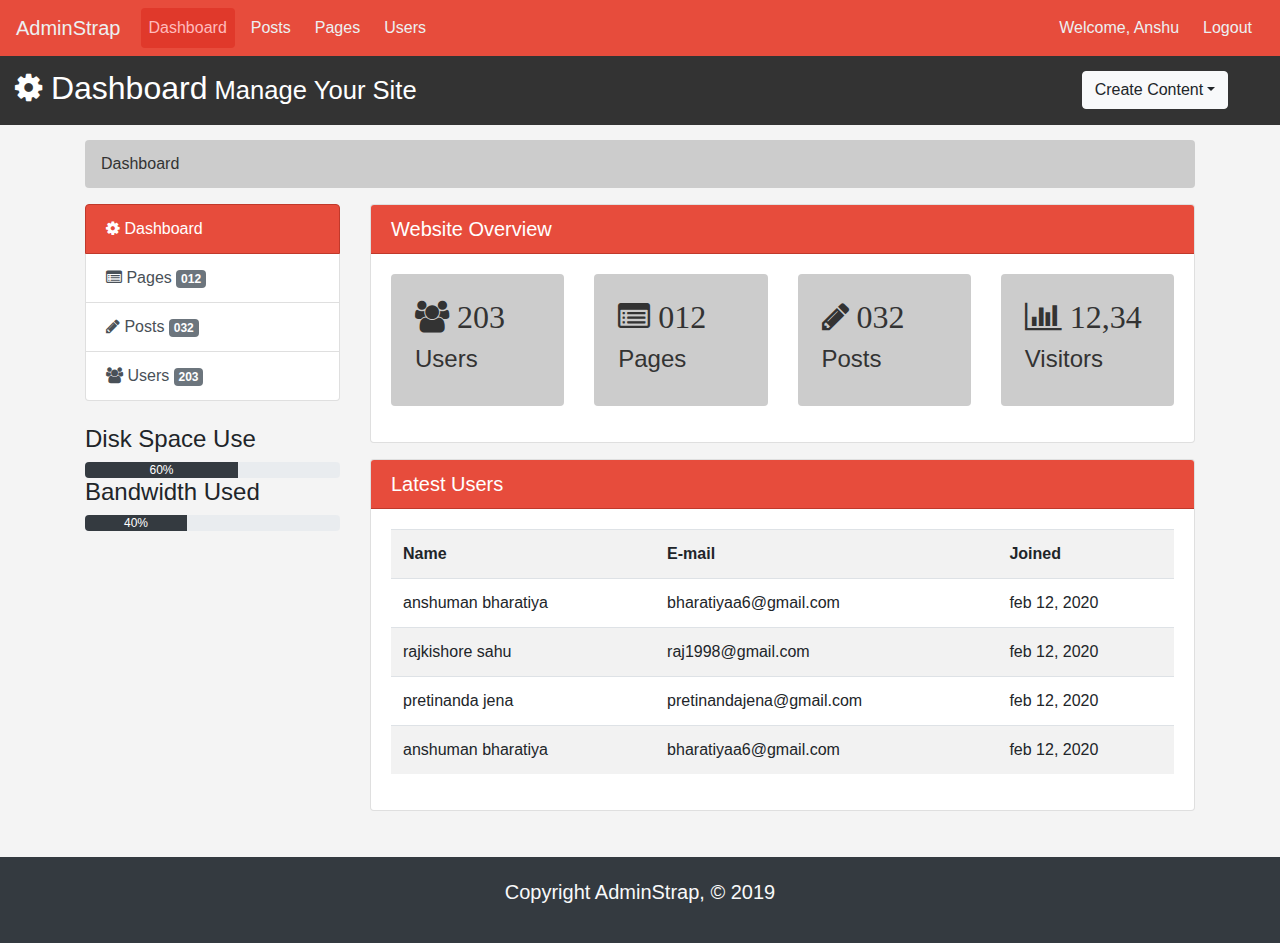
<file: index.html>
<!DOCTYPE html>
<html lang="en">
<head>
	<meta charset="utf-8">
	<meta http-equiv="X-UA-Compatible" content="IE=edge">
	<meta name="viewport" content="width=device-width, initial-scale=1">
	<title>Admin Area | Dashboard </title>
	<link rel="stylesheet" href="css/bootstrap.css">
  <link rel="stylesheet" type="text/css" href="font/css/font-awesome.css">
  <link rel="stylesheet" type="text/css" href="css/style.css">
  <script src="https://cdn.ckeditor.com/4.14.0/standard/ckeditor.js"></script>
</head>
<body>
	<nav class="navbar navbar-expand-lg">
  <a class="navbar-brand" href="#">AdminStrap</a>
  <button class="navbar-toggler" type="button" data-toggle="collapse" data-target="#navbarSupportedContent" aria-controls="navbarSupportedContent" aria-expanded="false" aria-label="Toggle navigation">
    <span class="navbar-toggler-icon"></span>
  </button>

  <div class="collapse navbar-collapse" id="navbarSupportedContent">
    <ul class="navbar-nav mr-auto">
      <li class="nav-item active"><a class="nav-link" href="index.html">Dashboard<span class="sr-only">(current)</span></a></li>
      <li class="nav-item"><a class="nav-link" href="posts.html">Posts</a></li>
      <li class="nav-item"><a class="nav-link" href="pages.html">Pages</a></li>
       <li class="nav-item"><a class="nav-link" href="users.html">Users</a></li>
      
    </ul>
    <ul class="navbar-nav navbar-right">
      <li class="nav-item"><a class="nav-link" href="index.html">Welcome, Anshu  <span class="sr-only">(current)</span></a></li>
      <li class="nav-item"><a class="nav-link" href="login.html">Logout</a></li>
     </ul>
   </div>
</nav>
<header id="header">
  <div class="container-fluid">
    <div class="row">
      <div class=" col-md-10">
        <h2><span class="fa fa-cog mt-3" aria-hidden="true"></span> Dashboard<small> Manage Your Site</small></h2>
      </div>
      <div class="col-md-2">
         <div class="dropdown create">
            <button class="btn btn-light dropdown-toggle" type="button" id="dropdownMenuButton" data-toggle="dropdown" aria-haspopup="true" aria-expanded="false">Create Content</button>
            <div class="dropdown-menu" aria-labelledby="dropdownMenuButton">
              <a class="dropdown-item" href="#" data-toggle="modal" data-target="#addpage">Add Page</a>
              <div class="dropdown-divider"></div>
              <a class="dropdown-item" href="#" data-toggle="modal" data-target="#addpost">Add Post</a>
              <div class="dropdown-divider"></div>
               <a class="dropdown-item" href="#" data-toggle="modal" data-target="#adduser">Add User</a>
            </div>
        </div>
      </div>
    </div>
  </div>
</header>

<section id="breadcrumb">
  <div class="container">
    <ol class="breadcrumb">
      <li class="active">Dashboard </li>
    </ol>
  </div>
</section>
<section id="main">
  <div class="container">
    <div class="row">
      <div class="col-md-3">
        <div class="list-group">
          <a href="index.html" class="list-group-item list-group-item-action active main-color-bg">
          <span class="fa fa-cog"></span> Dashboard</a>
          <a href="pages.html" class="list-group-item list-group-item-action">
          <span class="fa fa-list-alt"></span> Pages <span class="badge badge-secondary"> 012</span></a>
          <a href="posts.html" class="list-group-item list-group-item-action">
          <span class="fa fa-pencil"></span> Posts <span class="badge badge-secondary"> 032</span></a>
          <a href="users.html" class="list-group-item list-group-item-action">
            <span class="fa fa-users"></span> Users <span class="badge badge-secondary"> 203</span></a>
        </div>
        <div class="well my-4">
          <h4>Disk Space Use</h4>
          <div class="progress">
            <div class="progress-bar bg-dark" role="progressbar" aria-valuenow="60" aria-valuemin="0" aria-valuemax="100" style="width:60%">60%</div>
          </div>
          <h4>Bandwidth Used</h4>
          <div class="progress">
            <div class="progress-bar bg-dark" role="progressbar" aria-valuenow="60" aria-valuemin="0" aria-valuemax="100" style="width:40%">40%</div>
          </div>
        </div>
      </div>
      <div class="col-md-9 col-sm-12">
        <div class="card mb-3">
          <h5 class="card-header main-color-bg">Website Overview
           <!--  <h6 class="card-title">Special title treatment</h6> -->
          </h5>
          <div class="card-body">
            <!-- <p class="card-text">With supporting text below as a natural lead-in to additional content.</p> -->
            <div class="card-deck">
              <div class="col-md-3">
                <div class="well breadcrumb p-4">
                  <h2><span class="fa fa-users"> 203</span></h2>
                  <h4>Users</h4>
                </div>
              </div>
              <div class="col-md-3">
                <div class="well breadcrumb p-4">
                  <h2><span class="fa fa-list-alt"> 012</span></h2>
                  <h4>Pages</h4>
                </div>
              </div>
              <div class="col-md-3">
                  <div class="well breadcrumb p-4">
                    <h2><span class="fa fa-pencil"> 032</span></h2>
                    <h4>Posts</h4>
                  </div>
                </div>
              <div class="col-md-3">
                <div class="well breadcrumb p-4">
                  <h2><span class="fa fa-bar-chart"> 12,34</span></h2>
                  <h4>Visitors</h4>
                </div>
              </div>
            </div>
          </div>
        </div>
          <!-- <div class="col-lg-12 col-md-9 col-sm-6"> -->
            <div class="card mb-3">
              <h5 class="card-header card-title main-color-bg">Latest Users
               <!--  <h6 class="card-title">Special title treatment</h6> -->
              </h5>
              <div class="card-body">
                <table class="table table-striped table-hover">
                  <tr>
                    <th>Name</th>
                    <th>E-mail</th>
                    <th>Joined</th>
                  </tr>
                  <tr>
                    <td>anshuman bharatiya </td>
                    <td>bharatiyaa6@gmail.com</td>
                    <td>feb 12, 2020</td>
                  </tr>
                  <tr>
                    <td>rajkishore sahu </td>
                    <td>raj1998@gmail.com</td>
                    <td>feb 12, 2020</td>
                  </tr>
                  <tr>
                    <td>pretinanda jena </td>
                    <td>pretinandajena@gmail.com</td>
                    <td>feb 12, 2020</td>
                  </tr>
                  <tr>
                    <td>anshuman bharatiya </td>
                    <td>bharatiyaa6@gmail.com</td>
                    <td>feb 12, 2020</td>
                 </tr>
                </table>
              </div>
            </div>
          <!-- </div> -->
      </div>
    </div>
  </div>
</section>

<div class="modal fade" id="addpage" tabindex="-1" role="dialog" aria-labelledby="exampleModalLabel" aria-hidden="true" >
  <div class="modal-dialog modal-lg" role="document">
    <div class="modal-content">
      <div class="modal-header">
        <h4 class="modal-title" id="exampleModalLabel">Add Pages</h4>
        <button type="button" class="close" data-dismiss="modal" aria-label="Close">
          <span aria-hidden="true">&times;</span>
        </button>
      </div>
      <div class="modal-body">
        <form action="#" method="post">
              <div class="form-group">
                <label for="pagename">Page Title:</label>
                <input type="text" name="pagename" id="pagename" placeholder="Page Title" class="form-control" autocomplete="off" required="">
              </div>
              <div class="form-group">
                <label for="pagebody">Page Body:</label>
                <textarea class="form-control" placeholder="Page Body" name="editor1" id="editor1" autocomplete="off"></textarea>
              </div>
              <div class="form-group form-check">
                <label class="form-check-label mb-2">
                  <input type="checkbox" name="" class="form-check-input">Published
                </label>
              </div>
              <div class="form-group">
                <label for="metatags">Meta Tags:</label>
                <input type="text" name="metatags" id="metatags" placeholder="Add Some Tags..." class="form-control" autocomplete="off" required="">
              </div>
              <div class="form-group">
                <label for="metadesc">Meta Description:</label>
                <input type="text" name="metadesc" id="metadesc" placeholder="Add Meta Description..." class="form-control" autocomplete="off" required="">
              </div>
              <div class="modal-footer">
                <button type="button" class="btn btn-secondary" data-dismiss="modal">Close</button>
                <button type="button" class="btn btn-success">Save changes</button>
              </div>
              <!-- <input type="submit" name="" class="btn btn-primary" value="sign up"> -->
            </form>
      </div>
    </div>
  </div>
</div>

<script>
  CKEDITOR.replace( 'editor1' );
</script>

<div class="footer text-center bg-dark text-light" style="margin-top: 30px;padding: 20px; font-size: 20px;">
  <p>
    Copyright AdminStrap, &copy; 2019
  </p>
</div>
  <script src="js/jquery.min.js"></script>
  <script src="js/popper.min.js"></script>
  <script src="js/bootstrap.min.js"></script>
</body>
</html>
</file>
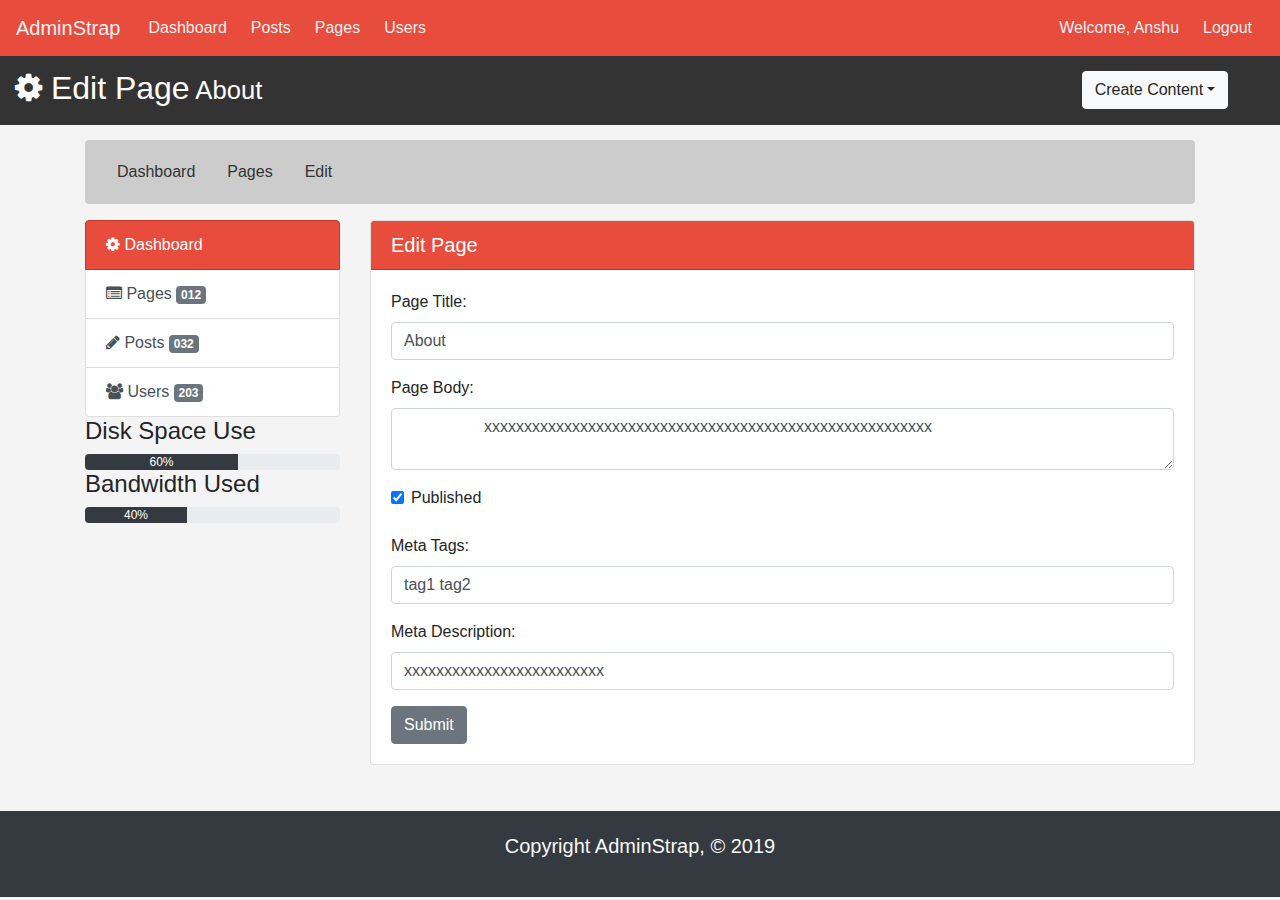
<file: edit.html>
<!DOCTYPE html>
<html lang="en">
<head>
  <meta charset="utf-8">
  <meta http-equiv="X-UA-Compatible" content="IE=edge">
  <meta name="viewport" content="width=device-width, initial-scale=1">
  <title>Admin Area | Edit</title>
  <link rel="stylesheet" href="css/bootstrap.css">
  <link rel="stylesheet" type="text/css" href="font/css/font-awesome.min.css">
  <link rel="stylesheet" type="text/css" href="css/style.css">
  <script src="https://cdn.ckeditor.com/4.14.0/standard/ckeditor.js"></script>
  
</head>
<body>
  <nav class="navbar navbar-expand-lg">
  <a class="navbar-brand" href="#">AdminStrap</a>
  <button class="navbar-toggler" type="button" data-toggle="collapse" data-target="#navbarSupportedContent" aria-controls="navbarSupportedContent" aria-expanded="false" aria-label="Toggle navigation">
    <span class="navbar-toggler-icon"></span>
  </button>

  <div class="collapse navbar-collapse" id="navbarSupportedContent">
    <ul class="navbar-nav mr-auto">
      <li class="nav-item"><a class="nav-link" href="index.html">Dashboard<span class="sr-only">(current)</span></a></li>
      <li class="nav-item"><a class="nav-link" href="posts.html">Posts</a></li>
      <li class="nav-item"><a class="nav-link" href="pages.html">Pages</a></li>
       <li class="nav-item"><a class="nav-link" href="users.html">Users</a></li>
      
    </ul>
    <ul class="navbar-nav navbar-right">
      <li class="nav-item"><a class="nav-link" href="index.html">Welcome, Anshu  <span class="sr-only">(current)</span></a></li>
      <li class="nav-item"><a class="nav-link" href="login.html">Logout</a></li>
     </ul>
   </div>
</nav>
<header id="header">
  <div class="container-fluid">
    <div class="row">
      <div class=" col-md-10">
        <h2><span class="fa fa-cog mt-3" aria-hidden="true"></span> Edit Page<small> About</small></h2>
      </div>
      <div class="col-md-2">
         <div class="dropdown create">
            <button class="btn btn-light dropdown-toggle" type="button" id="dropdownMenuButton" data-toggle="dropdown" aria-haspopup="true" aria-expanded="false">Create Content</button>
            <div class="dropdown-menu" aria-labelledby="dropdownMenuButton">
              <a class="dropdown-item" href="#" data-toggle="modal" data-target="#addpage">Add Page</a>
              <div class="dropdown-divider"></div>
              <a class="dropdown-item" href="#" data-toggle="modal" data-target="#addpost">Add Post</a>
              <div class="dropdown-divider"></div>
               <a class="dropdown-item" href="#" data-toggle="modal" data-target="#adduser">Add User</a>
            </div>
        </div>
      </div>
    </div>
  </div>
</header>

<section id="breadcrumb">
  <div class="container">
    <ol class="breadcrumb">
      <li><a href="index.html" class="nav-link">Dashboard</a></li>
      <li><a href="pages.html" class="nav-link">Pages</a></li>
      <li><a class="nav-link"> Edit </a></li>
    </ol>
  </div>
</section>

<section id="main">
  <div class="container">
    <div class="row">
      <div class="col-md-3">
        <div class="list-group">
          <a href="index.html" class="list-group-item list-group-item-action active main-color-bg">
          <span class="fa fa-cog"></span> Dashboard</a>
          <a href="pages.html" class="list-group-item list-group-item-action">
          <span class="fa fa-list-alt"></span> Pages <span class="badge badge-secondary"> 012</span></a>
          <a href="posts.html" class="list-group-item list-group-item-action">
          <span class="fa fa-pencil"></span> Posts <span class="badge badge-secondary"> 032</span></a>
          <a href="users.html" class="list-group-item list-group-item-action">
            <span class="fa fa-users"></span> Users <span class="badge badge-secondary"> 203</span></a>
        </div>
        <div class="well">
          <h4>Disk Space Use</h4>
          <div class="progress">
            <div class="progress-bar bg-dark" role="progressbar" aria-valuenow="60" aria-valuemin="0" aria-valuemax="100" style="width:60%">60%</div>
          </div>
          <h4>Bandwidth Used</h4>
          <div class="progress">
            <div class="progress-bar bg-dark" role="progressbar" aria-valuenow="60" aria-valuemin="0" aria-valuemax="100" style="width:40%">40%</div>
          </div>
        </div>
      </div>
      <div class="col-md-9">
        <div class="card mb-3"> 
          <h5 class="card-header main-color-bg"> Edit Page
           <!--  <h6 class="card-title">Special title treatment</h6> -->
          </h5>
          <div class="card-body">
            <!-- <p class="card-text">With supporting text below as a natural lead-in to additional content.</p> -->
            <form action="#" method="post">
              <div class="form-group">
                <label for="pagename">Page Title:</label>
                <input type="text" name="pagename" id="pagename" placeholder="Page Title" class="form-control" autocomplete="off" value="About" required="">
              </div>
              <div class="form-group">
                <label for="pagebody">Page Body:</label>
                <textarea class="form-control" placeholder="Page Body" name="editor1" id="editor1" autocomplete="off">
                  xxxxxxxxxxxxxxxxxxxxxxxxxxxxxxxxxxxxxxxxxxxxxxxxxxxxxxxx
                </textarea>
              </div>
              <div class="form-group form-check">
                <label class="form-check-label mb-2">
                  <input type="checkbox" name="" class="form-check-input" checked>Published
                </label>
              </div>
              <div class="form-group">
                <label for="metatags">Meta Tags:</label>
                <input type="text" name="metatags" id="metatags" placeholder="Add Some Tags..." class="form-control" autocomplete="off" value="tag1 tag2" required="">
              </div>
              <div class="form-group">
                <label for="metadesc">Meta Description:</label>
                <input type="text" name="metadesc" id="metadesc" placeholder="Add Meta Description..." class="form-control" autocomplete="off" value="xxxxxxxxxxxxxxxxxxxxxxxxx" required="">
              </div>
              <input type="submit" name="submit" class="btn btn-secondary" value="Submit">
            </form>
          </div>
        </div>
      </div>
    </div>
  </div>
</section>

<div class="modal fade" id="addpage" tabindex="-1" role="dialog" aria-labelledby="exampleModalLabel" aria-hidden="true" >
  <div class="modal-dialog modal-lg" role="document">
    <div class="modal-content">
      <div class="modal-header">
        <h4 class="modal-title" id="exampleModalLabel">Add Pages</h4>
        <button type="button" class="close" data-dismiss="modal" aria-label="Close">
          <span aria-hidden="true">&times;</span>
        </button>
      </div>
      <div class="modal-body">
        <form action="#" method="post">
              <div class="form-group">
                <label for="pagename">Page Title:</label>
                <input type="text" name="pagename" id="pagename" placeholder="Page Title" class="form-control" autocomplete="off" required="">
              </div>
              <div class="form-group">
                <label for="pagebody">Page Body:</label>
                <textarea class="form-control" placeholder="Page Body" name="editor2" id="editor2" autocomplete="off"></textarea>
              </div>
              <div class="form-group form-check">
                <label class="form-check-label mb-2">
                  <input type="checkbox" name="" class="form-check-input">Published
                </label>
              </div>
              <div class="form-group">
                <label for="metatags">Meta Tags:</label>
                <input type="text" name="metatags" id="metatags" placeholder="Add Some Tags..." class="form-control" autocomplete="off" required="">
              </div>
              <div class="form-group">
                <label for="metadesc">Meta Description:</label>
                <input type="text" name="metadesc" id="metadesc" placeholder="Add Meta Description..." class="form-control" autocomplete="off" required="">
              </div>
              <div class="modal-footer">
                <button type="button" class="btn btn-secondary" data-dismiss="modal">Close</button>
                <button type="button" class="btn btn-success">Save changes</button>
              </div>
              <!-- <input type="submit" name="" class="btn btn-primary" value="sign up"> -->
            </form>
      </div>
    </div>
  </div>
</div>

<script>
  CKEDITOR.replace( 'editor1');
  CKEDITOR.replace( 'editor2');

</script>

<div class="footer text-center bg-dark text-light" style="margin-top: 30px;padding: 20px; font-size: 20px;">
  <p>
    Copyright AdminStrap, &copy; 2019
  </p>
</div>
  <script src="js/jquery.min.js"></script>
  <script src="js/popper.min.js"></script>
  <script src="js/bootstrap.min.js"></script>
</body>
</html>
</file>
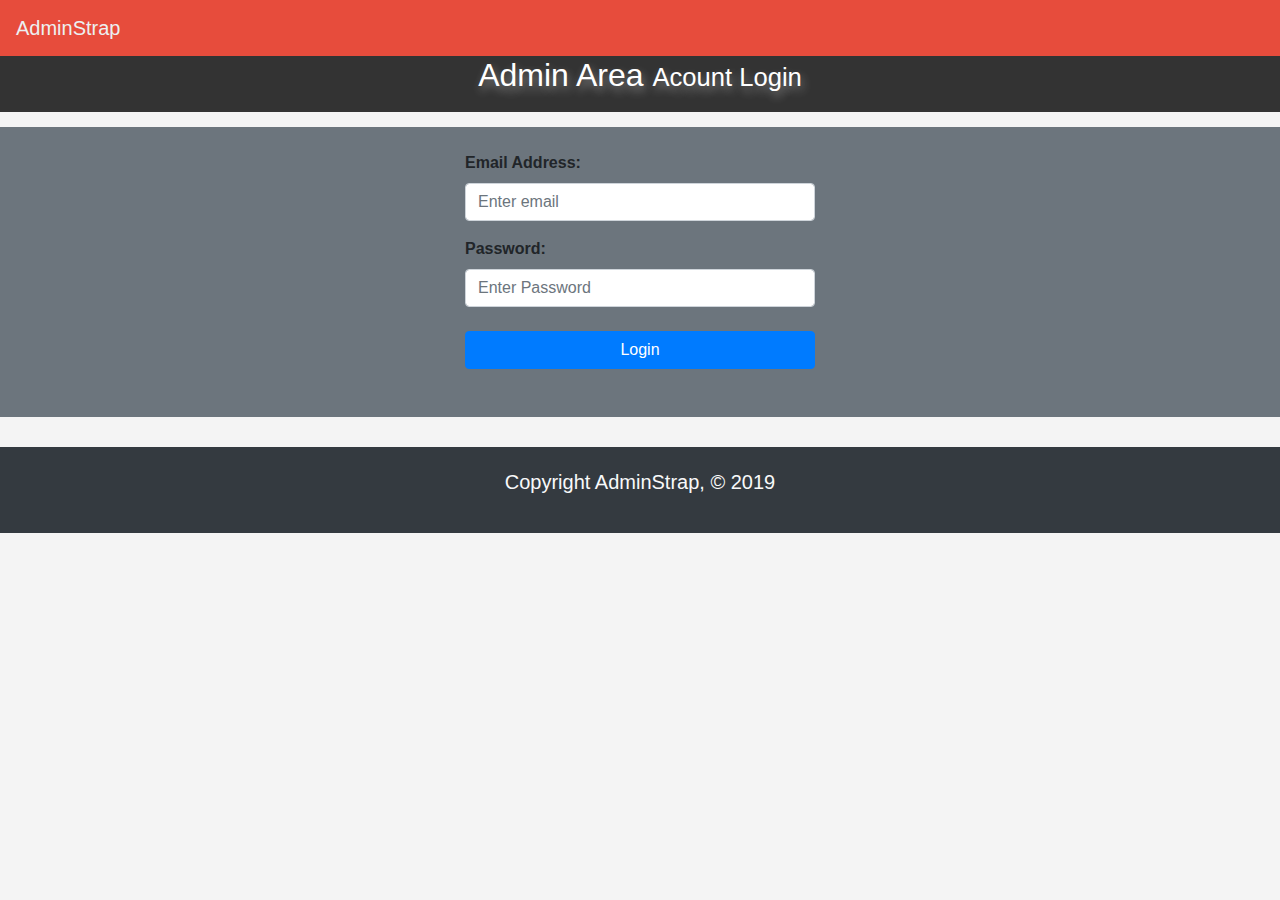
<file: login.html>
<!DOCTYPE html>
<html lang="en">
<head>
  <meta charset="utf-8">
  <meta http-equiv="X-UA-Compatible" content="IE=edge">
  <meta name="viewport" content="width=device-width, initial-scale=1">
  <title>Admin Area | Login </title>
  <link rel="stylesheet" href="css/bootstrap.css">
  <link rel="stylesheet" type="text/css" href="font/css/font-awesome.min.css">
  <link rel="stylesheet" type="text/css" href="css/style.css">
  <script src="https://cdn.ckeditor.com/4.14.0/standard/ckeditor.js"></script>
</head>
<body>
  <nav class="navbar navbar-expand-lg">
  <a class="navbar-brand" href="#">AdminStrap</a>
  <div class="collapse navbar-collapse" id="navbarSupportedContent">
    
   </div>
</nav>
<header id="header">
  <div class="container-fluid">
    <div class="row">
      <div class=" col-md-12">
        <h2 class="text-center" style="text-shadow: 2px 5px 10px rgba(255,255,255,0.4)">Admin Area <small> Acount Login</small></h2>
      </div>
    </div>
  </div>
</header>

<section id="main" class="bg-secondary">
  <div class="container mt-2">
    <div class="row">  
      <div class="col-md-4 pb-5" style="margin:auto;">
       <form id="login" action="index.html" class="well">
         <div class="form-group mt-4">
           <label><b>Email Address:</b></label>
           <input type="email" name="email" autocomplete="off" placeholder="Enter email" class="form-control" required="">
         </div>
         <div class="form-group">
           <label><b>Password:</b></label>
           <input type="password" name="password" placeholder="Enter Password" class="form-control" required="">
         </div>
         <input type="submit" name="login" class="btn btn-block btn-primary mt-4" value="Login">
       </form>
           
      </div>
    </div>
  </div>
</section>

<div class="footer text-center bg-dark text-light" style="margin-top: 30px;padding: 20px; font-size: 20px;">
  <p>
    Copyright AdminStrap, &copy; 2019
  </p>
</div>
  <script src="js/jquery.min.js"></script>
  <script src="js/popper.min.js"></script>
  <script src="js/bootstrap.min.js"></script>

</body>
</html>
</file>
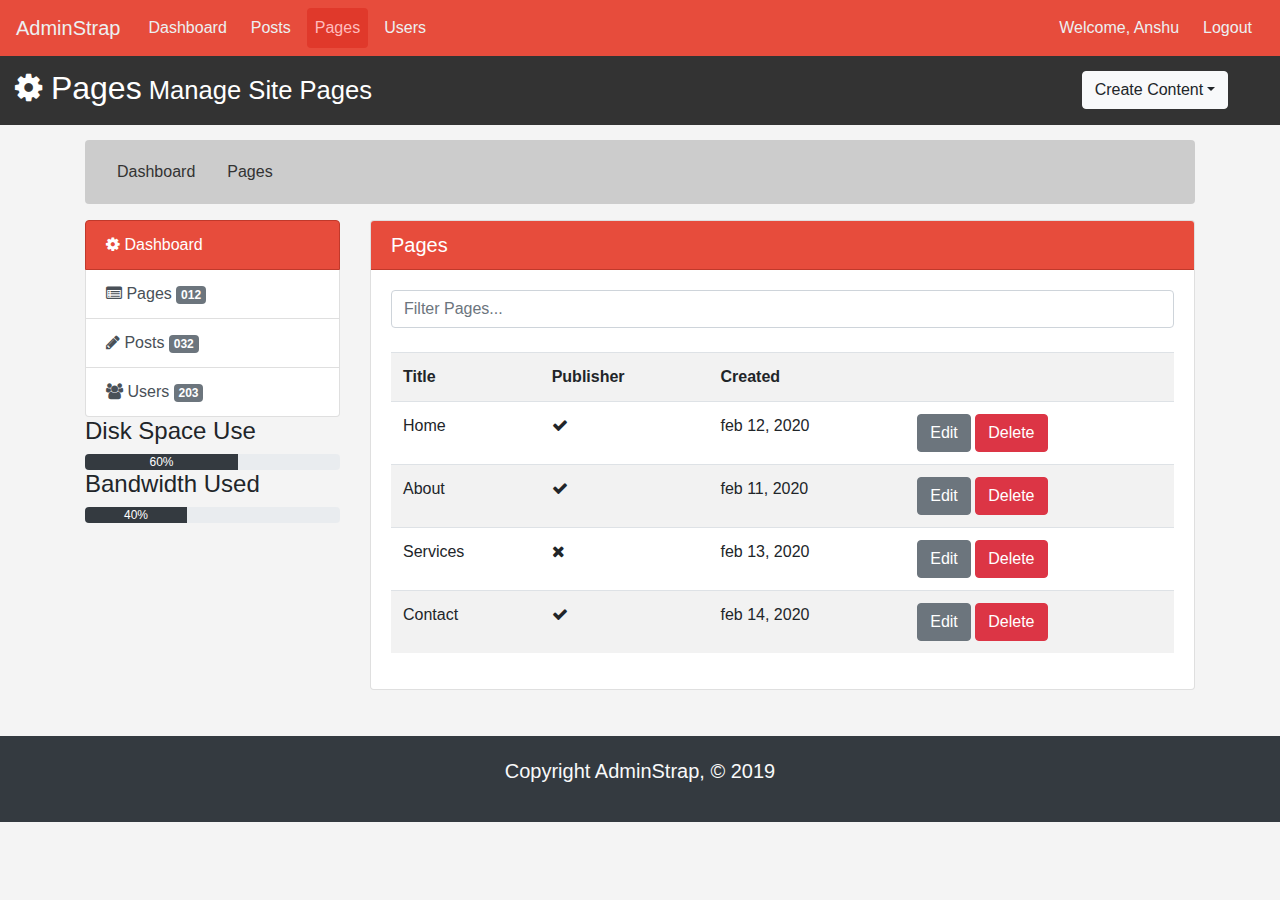
<file: pages.html>
<!DOCTYPE html>
<html lang="en">
<head>
  <meta charset="utf-8">
  <meta http-equiv="X-UA-Compatible" content="IE=edge">
  <meta name="viewport" content="width=device-width, initial-scale=1">
  <title>Admin Area | Pages</title>
  <link rel="stylesheet" href="css/bootstrap.css">
  <link rel="stylesheet" type="text/css" href="font/css/font-awesome.min.css">
  <link rel="stylesheet" type="text/css" href="css/style.css">
  <script src="https://cdn.ckeditor.com/4.14.0/standard/ckeditor.js"></script>
</head>
<body>
  <nav class="navbar navbar-expand-lg">
  <a class="navbar-brand" href="#">AdminStrap</a>
  <button class="navbar-toggler" type="button" data-toggle="collapse" data-target="#navbarSupportedContent" aria-controls="navbarSupportedContent" aria-expanded="false" aria-label="Toggle navigation">
    <span class="navbar-toggler-icon"></span>
  </button>

  <div class="collapse navbar-collapse" id="navbarSupportedContent">
    <ul class="navbar-nav mr-auto">
      <li class="nav-item"><a class="nav-link" href="index.html">Dashboard<span class="sr-only">(current)</span></a></li>
      <li class="nav-item"><a class="nav-link" href="posts.html">Posts</a></li>
      <li class="nav-item active"><a class="nav-link" href="pages.html">Pages</a></li>
       <li class="nav-item"><a class="nav-link" href="users.html">Users</a></li>
      
    </ul>
    <ul class="navbar-nav navbar-right">
      <li class="nav-item"><a class="nav-link" href="index.html">Welcome, Anshu  <span class="sr-only">(current)</span></a></li>
      <li class="nav-item"><a class="nav-link" href="login.html">Logout</a></li>
     </ul>
   </div>
</nav>
<header id="header">
  <div class="container-fluid">
    <div class="row">
      <div class=" col-md-10">
        <h2><span class="fa fa-cog mt-3" aria-hidden="true"></span> Pages<small> Manage Site Pages</small></h2>
      </div>
      <div class="col-md-2">
         <div class="dropdown create">
            <button class="btn btn-light dropdown-toggle" type="button" id="dropdownMenuButton" data-toggle="dropdown" aria-haspopup="true" aria-expanded="false">Create Content</button>
            <div class="dropdown-menu" aria-labelledby="dropdownMenuButton">
              <a class="dropdown-item" href="#" data-toggle="modal" data-target="#addpage">Add Page</a>
              <div class="dropdown-divider"></div>
              <a class="dropdown-item" href="#" data-toggle="modal" data-target="#addpost">Add Post</a>
              <div class="dropdown-divider"></div>
               <a class="dropdown-item" href="#" data-toggle="modal" data-target="#adduser">Add User</a>
            </div>
        </div>
      </div>
    </div>
  </div>
</header>

<section id="breadcrumb">
  <div class="container">
    <ol class="breadcrumb">
      <li><a href="index.html" class="nav-link">Dashboard</a></li>
      <li><a class="nav-link"> Pages </a></li>
    </ol>
  </div>
</section>

<section id="main">
  <div class="container">
    <div class="row">
      <div class="col-md-3">
        <div class="list-group">
          <a href="index.html" class="list-group-item list-group-item-action active main-color-bg">
          <span class="fa fa-cog"></span> Dashboard</a>
          <a href="pages.html" class="list-group-item list-group-item-action">
          <span class="fa fa-list-alt"></span> Pages <span class="badge badge-secondary"> 012</span></a>
          <a href="posts.html" class="list-group-item list-group-item-action">
          <span class="fa fa-pencil"></span> Posts <span class="badge badge-secondary"> 032</span></a>
          <a href="users.html" class="list-group-item list-group-item-action">
            <span class="fa fa-users"></span> Users <span class="badge badge-secondary"> 203</span></a>
        </div>
        <div class="well">
          <h4>Disk Space Use</h4>
          <div class="progress">
            <div class="progress-bar bg-dark" role="progressbar" aria-valuenow="60" aria-valuemin="0" aria-valuemax="100" style="width:60%">60%</div>
          </div>
          <h4>Bandwidth Used</h4>
          <div class="progress">
            <div class="progress-bar bg-dark" role="progressbar" aria-valuenow="60" aria-valuemin="0" aria-valuemax="100" style="width:40%">40%</div>
          </div>
        </div>
      </div>
      <div class="col-md-9">
        <div class="card mb-3"> 
          <h5 class="card-header main-color-bg"> Pages
           <!--  <h6 class="card-title">Special title treatment</h6> -->
          </h5>
          <div class="card-body">
            <!-- <p class="card-text">With supporting text below as a natural lead-in to additional content.</p> -->
            <div class="row">
              <div class="col-md-12">
                <input type="" name="" class="form-control" placeholder="Filter Pages...">
              </div>
            </div>
            <br>
            <table class="table table-striped table-hover">
              <tr>
                <th>Title</th>
                <th>Publisher</th>
                <th>Created</th>
                <th></th>
              </tr>
              <tr>
                <td>Home</td>
                <td><span class="fa fa-check" aria-hidden="true"></span></td>
                <td>feb 12, 2020</td>
                <td><a href="edit.html" class="btn btn-secondary">Edit</a>  <a href="#" class="btn btn-danger">Delete</a></td>
              </tr>
              <tr>
                <td>About</td>
                <td><span class="fa fa-check" aria-hidden="true"></span></td>
                <td>feb 11, 2020</td>
                <td><a href="edit.html" class="btn btn-secondary">Edit</a>  <a href="#" class="btn btn-danger">Delete</a></td>
              </tr>
              <tr>
                <td>Services</td>
                <td><span class="fa fa-remove" aria-hidden="true"></span></td>
                <td>feb 13, 2020</td>
                <td><a href="edit.html" class="btn btn-secondary">Edit</a>  <a href="#" class="btn btn-danger">Delete</a></td>
              </tr> 
              <tr>
                <td>Contact</td>
                <td><span class="fa fa-check" aria-hidden="true"></span></td>
                <td>feb 14, 2020</td>
                <td><a href="edit.html" class="btn btn-secondary">Edit</a>  <a href="#" class="btn btn-danger">Delete</a></td>
              </tr>
            </table>

          </div>
        </div>
           
      </div>
    </div>
  </div>
</section>

<div class="modal fade" id="addpage" tabindex="-1" role="dialog" aria-labelledby="exampleModalLabel" aria-hidden="true" >
  <div class="modal-dialog modal-lg" role="document">
    <div class="modal-content">
      <div class="modal-header">
        <h4 class="modal-title" id="exampleModalLabel">Add Pages</h4>
        <button type="button" class="close" data-dismiss="modal" aria-label="Close">
          <span aria-hidden="true">&times;</span>
        </button>
      </div>
      <div class="modal-body">
        <form action="#" method="post">
              <div class="form-group">
                <label for="pagename">Page Title:</label>
                <input type="text" name="pagename" id="pagename" placeholder="Page Title" class="form-control" autocomplete="off" required="">
              </div>
              <div class="form-group">
                <label for="pagebody">Page Body:</label>
                <textarea class="form-control" placeholder="Page Body" name="editor1" id="editor1" autocomplete="off"></textarea>
              </div>
              <div class="form-group form-check">
                <label class="form-check-label mb-2">
                  <input type="checkbox" name="" class="form-check-input">Published
                </label>
              </div>
              <div class="form-group">
                <label for="metatags">Meta Tags:</label>
                <input type="text" name="metatags" id="metatags" placeholder="Add Some Tags..." class="form-control" autocomplete="off" required="">
              </div>
              <div class="form-group">
                <label for="metadesc">Meta Description:</label>
                <input type="text" name="metadesc" id="metadesc" placeholder="Add Meta Description..." class="form-control" autocomplete="off" required="">
              </div>
              <div class="modal-footer">
                <button type="button" class="btn btn-secondary" data-dismiss="modal">Close</button>
                <button type="button" class="btn btn-success">Save changes</button>
              </div>
              <!-- <input type="submit" name="" class="btn btn-primary" value="sign up"> -->
            </form>
      </div>
    </div>
  </div>
</div>

<script>
  CKEDITOR.replace( 'editor1' );
</script>

<div class="footer text-center bg-dark text-light" style="margin-top: 30px;padding: 20px; font-size: 20px;">
  <p>
    Copyright AdminStrap, &copy; 2019
  </p>
</div>
  <script src="js/jquery.min.js"></script>
  <script src="js/popper.min.js"></script>
  <script src="js/bootstrap.min.js"></script>

</body>
</html>
</file>
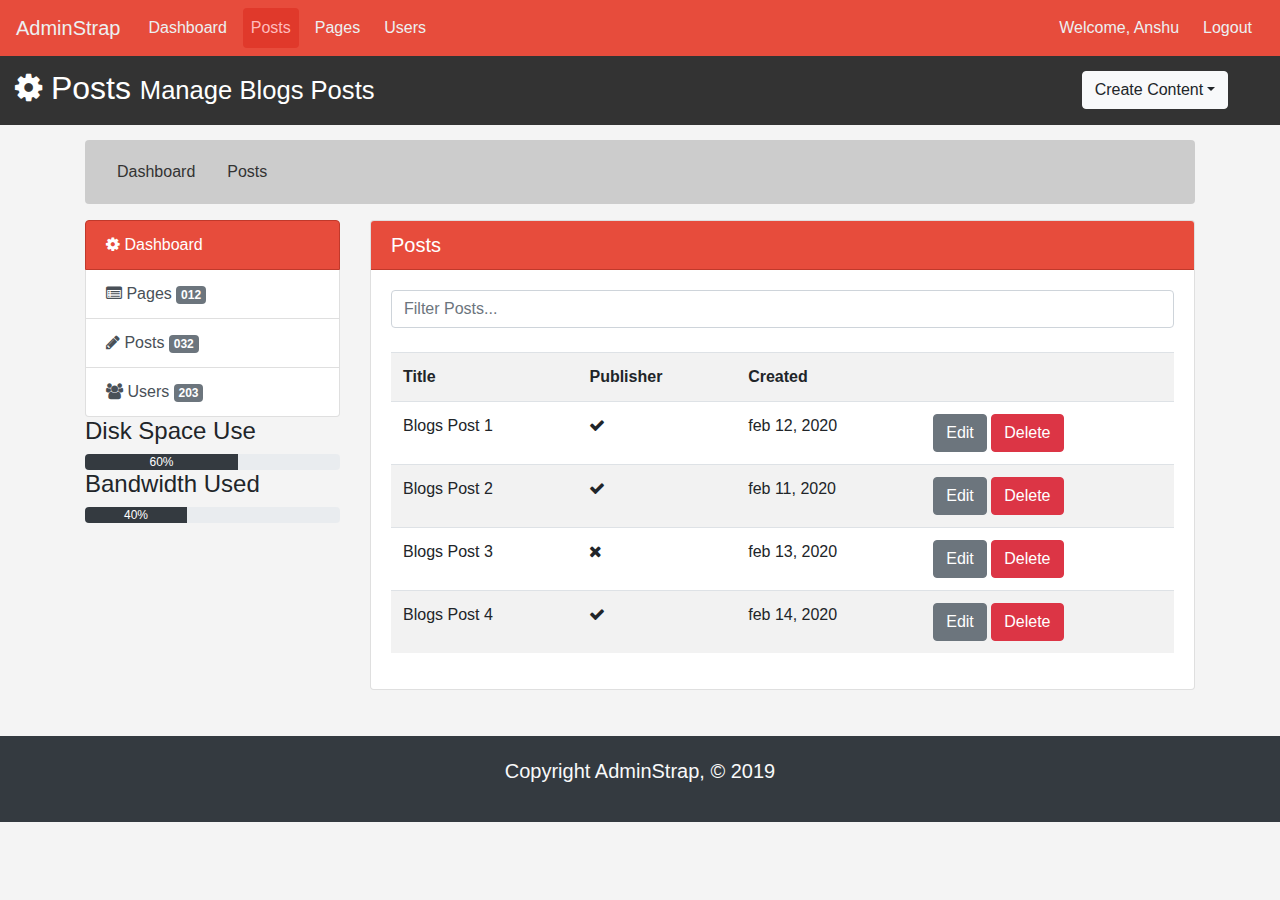
<file: posts.html>
<!DOCTYPE html>
<html lang="en">
<head>
  <meta charset="utf-8">
  <meta http-equiv="X-UA-Compatible" content="IE=edge">
  <meta name="viewport" content="width=device-width, initial-scale=1">
  <title>Admin Area | Posts </title>
  <link rel="stylesheet" href="css/bootstrap.css">
  <link rel="stylesheet" type="text/css" href="font/css/font-awesome.min.css">
  <link rel="stylesheet" type="text/css" href="css/style.css">
  <script src="https://cdn.ckeditor.com/4.14.0/standard/ckeditor.js"></script>

</head>
<body>
  <nav class="navbar navbar-expand-lg">
  <a class="navbar-brand" href="#">AdminStrap</a>
  <button class="navbar-toggler" type="button" data-toggle="collapse" data-target="#navbarSupportedContent" aria-controls="navbarSupportedContent" aria-expanded="false" aria-label="Toggle navigation">
    <span class="navbar-toggler-icon"></span>
  </button>

  <div class="collapse navbar-collapse" id="navbarSupportedContent">
    <ul class="navbar-nav mr-auto">
      <li class="nav-item"><a class="nav-link" href="index.html">Dashboard<span class="sr-only">(current)</span></a></li>
      <li class="nav-item active"><a class="nav-link" href="posts.html">Posts</a></li>
      <li class="nav-item"><a class="nav-link" href="pages.html">Pages</a></li>
       <li class="nav-item"><a class="nav-link" href="users.html">Users</a></li>
      
    </ul>
    <ul class="navbar-nav navbar-right">
      <li class="nav-item"><a class="nav-link" href="index.html">Welcome, Anshu  <span class="sr-only">(current)</span></a></li>
      <li class="nav-item"><a class="nav-link" href="login.html">Logout</a></li>
     </ul>
   </div>
</nav>
<header id="header">
  <div class="container-fluid">
    <div class="row">
      <div class=" col-md-10">
        <h2><span class="fa fa-cog mt-3" aria-hidden="true"></span> Posts <small> Manage Blogs Posts</small></h2>
      </div>
      <div class="col-md-2">
         <div class="dropdown create">
            <button class="btn btn-light dropdown-toggle" type="button" id="dropdownMenuButton" data-toggle="dropdown" aria-haspopup="true" aria-expanded="false">Create Content</button>
            <div class="dropdown-menu" aria-labelledby="dropdownMenuButton">
              <a class="dropdown-item" href="#" data-toggle="modal" data-target="#addpage">Add Page</a>
              <div class="dropdown-divider"></div>
              <a class="dropdown-item" href="#" data-toggle="modal" data-target="#addpost">Add Post</a>
              <div class="dropdown-divider"></div>
               <a class="dropdown-item" href="#" data-toggle="modal" data-target="#adduser">Add User</a>
            </div>
        </div>
      </div>
    </div>
  </div>
</header>

<section id="breadcrumb">
  <div class="container">
    <ol class="breadcrumb">
      <li><a href="index.html" class="nav-link">Dashboard</a></li>
      <li><a class="nav-link"> Posts </a></li>
    </ol>
  </div>
</section>

<section id="main">
  <div class="container">
    <div class="row">
      <div class="col-md-3">
        <div class="list-group">
          <a href="index.html" class="list-group-item list-group-item-action active main-color-bg">
          <span class="fa fa-cog"></span> Dashboard</a>
          <a href="pages.html" class="list-group-item list-group-item-action">
          <span class="fa fa-list-alt"></span> Pages <span class="badge badge-secondary"> 012</span></a>
          <a href="posts.html" class="list-group-item list-group-item-action">
          <span class="fa fa-pencil"></span> Posts <span class="badge badge-secondary"> 032</span></a>
          <a href="users.html" class="list-group-item list-group-item-action">
            <span class="fa fa-users"></span> Users <span class="badge badge-secondary"> 203</span></a>
        </div>
        <div class="well">
          <h4>Disk Space Use</h4>
          <div class="progress">
            <div class="progress-bar bg-dark" role="progressbar" aria-valuenow="60" aria-valuemin="0" aria-valuemax="100" style="width:60%">60%</div>
          </div>
          <h4>Bandwidth Used</h4>
          <div class="progress">
            <div class="progress-bar bg-dark" role="progressbar" aria-valuenow="60" aria-valuemin="0" aria-valuemax="100" style="width:40%">40%</div>
          </div>
        </div>
      </div>
      <div class="col-md-9">
        <div class="card mb-3"> 
          <h5 class="card-header main-color-bg"> Posts
           <!--  <h6 class="card-title">Special title treatment</h6> -->
          </h5>
          <div class="card-body">
            <!-- <p class="card-text">With supporting text below as a natural lead-in to additional content.</p> -->
            <div class="row">
              <div class="col-md-12">
                <input type="" name="" class="form-control" placeholder="Filter Posts...">
              </div>
            </div>
            <br>
            <table class="table table-striped table-hover">
              <tr>
                <th>Title</th>
                <th>Publisher</th>
                <th>Created</th>
                <th></th>
              </tr>
              <tr>
                <td>Blogs Post 1</td>
                <td><span class="fa fa-check" aria-hidden="true"></span></td>
                <td>feb 12, 2020</td>
                <td><a href="edit.html" class="btn btn-secondary">Edit</a>  <a href="#" class="btn btn-danger">Delete</a></td>
              </tr>
              <tr>
                <td>Blogs Post 2</td>
                <td><span class="fa fa-check" aria-hidden="true"></span></td>
                <td>feb 11, 2020</td>
                <td><a href="edit.html" class="btn btn-secondary">Edit</a>  <a href="#" class="btn btn-danger">Delete</a></td>
              </tr>
              <tr>
                <td>Blogs Post 3</td>
                <td><span class="fa fa-remove" aria-hidden="true"></span></td>
                <td>feb 13, 2020</td>
                <td><a href="edit.html" class="btn btn-secondary">Edit</a>  <a href="#" class="btn btn-danger">Delete</a></td>
              </tr> 
              <tr>
                <td>Blogs Post 4</td>
                <td><span class="fa fa-check" aria-hidden="true"></span></td>
                <td>feb 14, 2020</td>
                <td><a href="edit.html" class="btn btn-secondary">Edit</a>  <a href="#" class="btn btn-danger">Delete</a></td>
              </tr>
            </table>

          </div>
        </div>
           
      </div>
    </div>
  </div>
</section>

<div class="modal fade" id="addpage" tabindex="-1" role="dialog" aria-labelledby="exampleModalLabel" aria-hidden="true" >
  <div class="modal-dialog modal-lg" role="document">
    <div class="modal-content">
      <div class="modal-header">
        <h4 class="modal-title" id="exampleModalLabel">Add Pages</h4>
        <button type="button" class="close" data-dismiss="modal" aria-label="Close">
          <span aria-hidden="true">&times;</span>
        </button>
      </div>
      <div class="modal-body">
        <form action="#" method="post">
              <div class="form-group">
                <label for="pagename">Page Title:</label>
                <input type="text" name="pagename" id="pagename" placeholder="Page Title" class="form-control" autocomplete="off" required="">
              </div>
              <div class="form-group">
                <label for="pagebody">Page Body:</label>
                <textarea class="form-control" placeholder="Page Body" name="editor1" id="editor1" autocomplete="off"></textarea>
              </div>
              <div class="form-group form-check">
                <label class="form-check-label mb-2">
                  <input type="checkbox" name="" class="form-check-input">Published
                </label>
              </div>
              <div class="form-group">
                <label for="metatags">Meta Tags:</label>
                <input type="text" name="metatags" id="metatags" placeholder="Add Some Tags..." class="form-control" autocomplete="off" required="">
              </div>
              <div class="form-group">
                <label for="metadesc">Meta Description:</label>
                <input type="text" name="metadesc" id="metadesc" placeholder="Add Meta Description..." class="form-control" autocomplete="off" required="">
              </div>
              <div class="modal-footer">
                <button type="button" class="btn btn-secondary" data-dismiss="modal">Close</button>
                <button type="button" class="btn btn-success">Save changes</button>
              </div>
              <!-- <input type="submit" name="" class="btn btn-primary" value="sign up"> -->
            </form>
      </div>
    </div>
  </div>
</div>

<script>
  CKEDITOR.replace( 'editor1' );
</script>

<div class="footer text-center bg-dark text-light" style="margin-top: 30px;padding: 20px; font-size: 20px;">
  <p>
    Copyright AdminStrap, &copy; 2019
  </p>
</div>

  <script src="js/jquery.min.js"></script>
  <script src="js/popper.min.js"></script>
  <script src="js/bootstrap.min.js"></script>

</body>
</html>
</file>
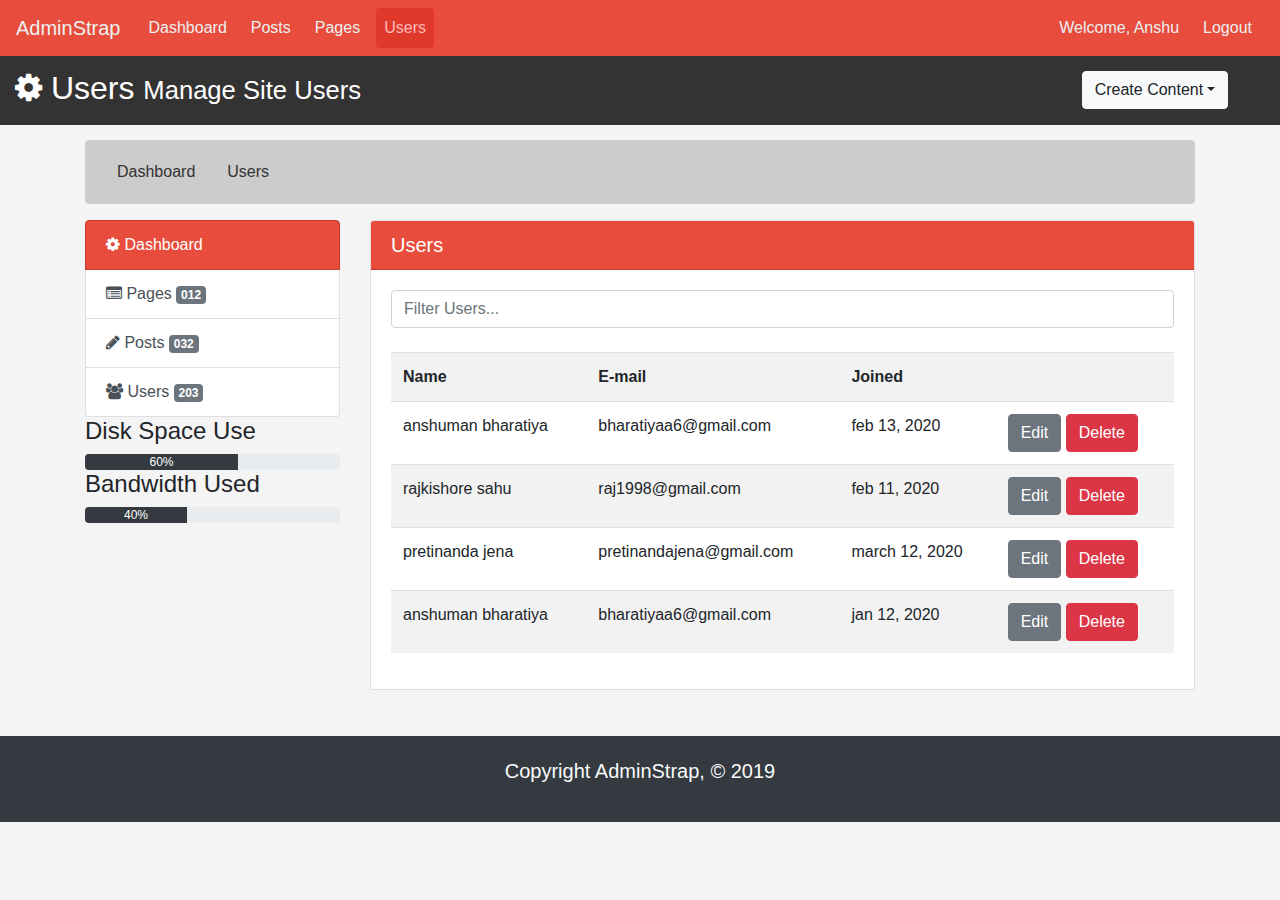
<file: users.html>
<!DOCTYPE html>
<html lang="en">
<head>
  <meta charset="utf-8">
  <meta http-equiv="X-UA-Compatible" content="IE=edge">
  <meta name="viewport" content="width=device-width, initial-scale=1">
  <title>Admin Area | Users </title>
  <link rel="stylesheet" href="css/bootstrap.css">
  <link rel="stylesheet" type="text/css" href="font/css/font-awesome.min.css">
  <link rel="stylesheet" type="text/css" href="css/style.css">
  <script src="https://cdn.ckeditor.com/4.14.0/standard/ckeditor.js"></script>
</head>
<body>
  <nav class="navbar navbar-expand-lg">
  <a class="navbar-brand" href="#">AdminStrap</a>
  <button class="navbar-toggler" type="button" data-toggle="collapse" data-target="#navbarSupportedContent" aria-controls="navbarSupportedContent" aria-expanded="false" aria-label="Toggle navigation">
    <span class="navbar-toggler-icon"></span>
  </button>

  <div class="collapse navbar-collapse" id="navbarSupportedContent">
    <ul class="navbar-nav mr-auto">
      <li class="nav-item"><a class="nav-link" href="index.html">Dashboard<span class="sr-only">(current)</span></a></li>
      <li class="nav-item"><a class="nav-link" href="posts.html">Posts</a></li>
      <li class="nav-item"><a class="nav-link" href="pages.html">Pages</a></li>
       <li class="nav-item active"><a class="nav-link" href="users.html">Users</a></li>
      
    </ul>
    <ul class="navbar-nav navbar-right">
      <li class="nav-item"><a class="nav-link" href="index.html">Welcome, Anshu  <span class="sr-only">(current)</span></a></li>
      <li class="nav-item"><a class="nav-link" href="login.html">Logout</a></li>
     </ul>
   </div>
</nav>
<header id="header">
  <div class="container-fluid">
    <div class="row">
      <div class=" col-md-10">
        <h2><span class="fa fa-cog mt-3" aria-hidden="true"></span> Users <small> Manage Site Users</small></h2>
      </div>
      <div class="col-md-2">
         <div class="dropdown create">
            <button class="btn btn-light dropdown-toggle" type="button" id="dropdownMenuButton" data-toggle="dropdown" aria-haspopup="true" aria-expanded="false">Create Content</button>
            <div class="dropdown-menu" aria-labelledby="dropdownMenuButton">
              <a class="dropdown-item" href="#" data-toggle="modal" data-target="#addpage">Add Page</a>
              <div class="dropdown-divider"></div>
              <a class="dropdown-item" href="#" data-toggle="modal" data-target="#addpost">Add Post</a>
              <div class="dropdown-divider"></div>
               <a class="dropdown-item" href="#" data-toggle="modal" data-target="#adduser">Add User</a>
            </div>
        </div>
      </div>
    </div>
  </div>
</header>

<section id="breadcrumb">
  <div class="container">
    <ol class="breadcrumb">
      <li><a href="index.html" class="nav-link">Dashboard</a></li>
      <li><a class="nav-link"> Users </a></li>
    </ol>
  </div>
</section>

<section id="main">
  <div class="container">
    <div class="row">
      <div class="col-md-3">
        <div class="list-group">
          <a href="index.html" class="list-group-item list-group-item-action active main-color-bg">
          <span class="fa fa-cog"></span> Dashboard</a>
          <a href="pages.html" class="list-group-item list-group-item-action">
          <span class="fa fa-list-alt"></span> Pages <span class="badge badge-secondary"> 012</span></a>
          <a href="posts.html" class="list-group-item list-group-item-action">
          <span class="fa fa-pencil"></span> Posts <span class="badge badge-secondary"> 032</span></a>
          <a href="users.html" class="list-group-item list-group-item-action">
            <span class="fa fa-users"></span> Users <span class="badge badge-secondary"> 203</span></a>
        </div>
        <div class="well">
          <h4>Disk Space Use</h4>
          <div class="progress">
            <div class="progress-bar bg-dark" role="progressbar" aria-valuenow="60" aria-valuemin="0" aria-valuemax="100" style="width:60%">60%</div>
          </div>
          <h4>Bandwidth Used</h4>
          <div class="progress">
            <div class="progress-bar bg-dark" role="progressbar" aria-valuenow="60" aria-valuemin="0" aria-valuemax="100" style="width:40%">40%</div>
          </div>
        </div>
      </div>
      <div class="col-md-9">
        <div class="card mb-3"> 
          <h5 class="card-header main-color-bg"> Users
           <!--  <h6 class="card-title">Special title treatment</h6> -->
          </h5>
          <div class="card-body">
            <!-- <p class="card-text">With supporting text below as a natural lead-in to additional content.</p> -->
            <div class="row">
              <div class="col-md-12">
                <input type="" name="" class="form-control" placeholder="Filter Users...">
              </div>
            </div>
            <br>
           <table class="table table-striped table-hover">
                  <tr>
                    <th>Name</th>
                    <th>E-mail</th>
                    <th>Joined</th>
                    <th></th>
                  </tr>
                  <tr>
                    <td>anshuman bharatiya </td>
                    <td>bharatiyaa6@gmail.com</td>
                    <td>feb 13, 2020</td>
                    <td><a href="edit.html" class="btn btn-secondary">Edit</a>  <a href="#" class="btn btn-danger">Delete</a></td>

                  </tr>
                  <tr>
                    <td>rajkishore sahu </td>
                    <td>raj1998@gmail.com</td>
                    <td>feb 11, 2020</td>
                <td><a href="edit.html" class="btn btn-secondary">Edit</a>  <a href="#" class="btn btn-danger">Delete</a></td>

                  </tr>
                  <tr>
                    <td>pretinanda jena </td>
                    <td>pretinandajena@gmail.com</td>
                    <td>march 12, 2020</td>
                    <td><a href="edit.html" class="btn btn-secondary">Edit</a>  <a href="#" class="btn btn-danger">Delete</a></td>
                  </tr>
                  <tr>
                    <td>anshuman bharatiya </td>
                    <td>bharatiyaa6@gmail.com</td>
                    <td>jan 12, 2020</td>
                    <td><a href="edit.html" class="btn btn-secondary">Edit</a>  <a href="#" class="btn btn-danger">Delete</a></td>

                 </tr>
                </table>

          </div>
        </div>
           
      </div>
    </div>
  </div>
</section>

<div class="modal fade" id="addpage" tabindex="-1" role="dialog" aria-labelledby="exampleModalLabel" aria-hidden="true" >
  <div class="modal-dialog modal-lg" role="document">
    <div class="modal-content">
      <div class="modal-header">
        <h4 class="modal-title" id="exampleModalLabel">Add Pages</h4>
        <button type="button" class="close" data-dismiss="modal" aria-label="Close">
          <span aria-hidden="true">&times;</span>
        </button>
      </div>
      <div class="modal-body">
        <form action="#" method="post">
              <div class="form-group">
                <label for="pagename">Page Title:</label>
                <input type="text" name="pagename" id="pagename" placeholder="Page Title" class="form-control" autocomplete="off" required="">
              </div>
              <div class="form-group">
                <label for="pagebody">Page Body:</label>
                <textarea class="form-control" placeholder="Page Body" name="editor1" id="editor1" autocomplete="off"></textarea>
              </div>
              <div class="form-group form-check">
                <label class="form-check-label mb-2">
                  <input type="checkbox" name="" class="form-check-input">Published
                </label>
              </div>
              <div class="form-group">
                <label for="metatags">Meta Tags:</label>
                <input type="text" name="metatags" id="metatags" placeholder="Add Some Tags..." class="form-control" autocomplete="off" required="">
              </div>
              <div class="form-group">
                <label for="metadesc">Meta Description:</label>
                <input type="text" name="metadesc" id="metadesc" placeholder="Add Meta Description..." class="form-control" autocomplete="off" required="">
              </div>
              <div class="modal-footer">
                <button type="button" class="btn btn-secondary" data-dismiss="modal">Close</button>
                <button type="button" class="btn btn-success">Save changes</button>
              </div>
              <!-- <input type="submit" name="" class="btn btn-primary" value="sign up"> -->
            </form>
      </div>
    </div>
  </div>
</div>

<script>
  CKEDITOR.replace( 'editor1' );
</script>

<div class="footer text-center bg-dark text-light" style="margin-top: 30px;padding: 20px; font-size: 20px;">
  <p>
    Copyright AdminStrap, &copy; 2019
  </p>
</div>
  <script src="js/jquery.min.js"></script>
  <script src="js/popper.min.js"></script>
  <script src="js/bootstrap.min.js"></script>

</body>
</html>
</file>
<file: css/style.css>
*{
  padding: 0;
  margin: 0;
}
body{
  background-color: #f4f4f4;
}
.navbar-nav{
  min-height: 33px !important;
  margin-bottom: 0;
  border-radius: 0;
}
..navbar-nav > li > a,.navbar-brand{
  padding-top: 6px !important;
  padding-bottom: 0 !important;
  height: 33px;
}

.navbar {
  background-color: #e74c3c;
}
.navbar .navbar-brand {
  color: #ecf0f1;
}
.navbar .navbar-brand:hover,
.navbar .navbar-brand:focus {
  color: #ffbbbc;
}
.navbar .navbar-text {
  color: #ecf0f1;
}
.navbar .navbar-text a {
  color: #ffbbbc;
}
.navbar .navbar-text a:hover,
.navbar .navbar-text a:focus {
  color: #ffbbbc; 
}
.navbar .navbar-nav .nav-link {
  color: #ecf0f1;
  border-radius: .25rem;
  margin: 0 0.25em;
}
.navbar .navbar-nav .nav-link:not(.disabled):hover,
.navbar .navbar-nav .nav-link:not(.disabled):focus {
  color: #ffbbbc;
}
.navbar .navbar-nav .dropdown-menu {
  background-color: #e74c3c;
  border-color: #e0392b;
}
.navbar .navbar-nav .dropdown-menu .dropdown-item {
  color: #ecf0f1;
}
.navbar .navbar-nav .dropdown-menu .dropdown-item:hover,
.navbar .navbar-nav .dropdown-menu .dropdown-item:focus,
.navbar .navbar-nav .dropdown-menu .dropdown-item.active {
  color: #ffbbbc;
  background-color: #e0392b;
}
.navbar .navbar-nav .dropdown-menu .dropdown-divider {
  border-top-color: #e0392b;
}
.navbar .navbar-nav .nav-item.active .nav-link,
.navbar .navbar-nav .nav-item.active .nav-link:hover,
.navbar .navbar-nav .nav-item.active .nav-link:focus,
.navbar .navbar-nav .nav-item.show .nav-link,
.navbar .navbar-nav .nav-item.show .nav-link:hover,
.navbar .navbar-nav .nav-item.show .nav-link:focus {
  color: #ffbbbc;
  background-color: #e0392b;
}
.navbar .navbar-toggle {
  border-color: #e0392b;
}
.navbar .navbar-toggle:hover,
.navbar .navbar-toggle:focus {
  background-color: #e0392b;
}
.navbar .navbar-toggle .navbar-toggler-icon {
  color: #ecf0f1;
}
.navbar-toggler-icon{
   background-image: url("data:image/svg+xml,%3csvg xmlns='http://www.w3.org/2000/svg' width='30' height='30' viewBox='0 0 30 30'%3e%3cpath stroke='rgba(255, 255, 255, 0.5)' stroke-linecap='round' stroke-miterlimit='10' stroke-width='2' d='M4 7h22M4 15h22M4 23h22'/%3e%3c/svg%3e");
}
.navbar .navbar-collapse,
.navbar .navbar-form {
  border-color: #ecf0f1;
}
.navbar .navbar-link {
  color: #ecf0f1;
}
.navbar .navbar-link:hover {
  color: #ffbbbc;
}
.main-color-bg{
  background-color: #e74c3c !important;
  border-color: #c0392b !important;
  color: #ffffff !important;
}
#header{
  background-color: #333333;
  color: #ffffff;
  padding-bottom: 10px;
  margin-bottom: 15px;
}
#header .create{
padding-top: 15px;
}
.breadcrumb{
  background: #cccccc;
  color: #333333;
}
.breadcrumb a{
  color: #333333;
}
@media (max-width: 575px) {
  .navbar-expand-sm .navbar-nav .show .dropdown-menu .dropdown-item {
    color: #ecf0f1;
  }
  .navbar-expand-sm .navbar-nav .show .dropdown-menu .dropdown-item:hover,
  .navbar-expand-sm .navbar-nav .show .dropdown-menu .dropdown-item:focus {
    color: #ffbbbc;
  }
  .navbar-expand-sm .navbar-nav .show .dropdown-menu .dropdown-item.active {
    color: #ffbbbc;
    background-color: #e0392b;
  }
}

@media (max-width: 767px) {
  .navbar-expand-md .navbar-nav .show .dropdown-menu .dropdown-item {
    color: #ecf0f1;
  }
  .navbar-expand-md .navbar-nav .show .dropdown-menu .dropdown-item:hover,
  .navbar-expand-md .navbar-nav .show .dropdown-menu .dropdown-item:focus {
    color: #ffbbbc;
  }
  .navbar-expand-md .navbar-nav .show .dropdown-menu .dropdown-item.active {
    color: #ffbbbc;
    background-color: #e0392b;
  }
}

@media (max-width: 991px) {
  .navbar-expand-lg .navbar-nav .show .dropdown-menu .dropdown-item {
    color: #ecf0f1;
  }
  .navbar-expand-lg .navbar-nav .show .dropdown-menu .dropdown-item:hover,
  .navbar-expand-lg .navbar-nav .show .dropdown-menu .dropdown-item:focus {
    color: #ffbbbc;
  }
  .navbar-expand-lg .navbar-nav .show .dropdown-menu .dropdown-item.active {
    color: #ffbbbc;
    background-color: #e0392b;
  }
}

@media (max-width: 1199px) {
  .navbar-expand-xl .navbar-nav .show .dropdown-menu .dropdown-item {
    color: #ecf0f1;
  }
  .navbar-expand-xl .navbar-nav .show .dropdown-menu .dropdown-item:hover,
  .navbar-expand-xl .navbar-nav .show .dropdown-menu .dropdown-item:focus {
    color: #ffbbbc;
  }
  .navbar-expand-xl .navbar-nav .show .dropdown-menu .dropdown-item.active {
    color: #ffbbbc;
    background-color: #e0392b;
  }
}

.navbar-expand .navbar-nav .show .dropdown-menu .dropdown-item {
  color: #ecf0f1;
}
.navbar-expand .navbar-nav .show .dropdown-menu .dropdown-item:hover,
.navbar-expand .navbar-nav .show .dropdown-menu .dropdown-item:focus {
  color: #ffbbbc;
}
.navbar-expand .navbar-nav .show .dropdown-menu .dropdown-item.active {
  color: #ffbbbc;
  background-color: #e0392b;
}
</file>
